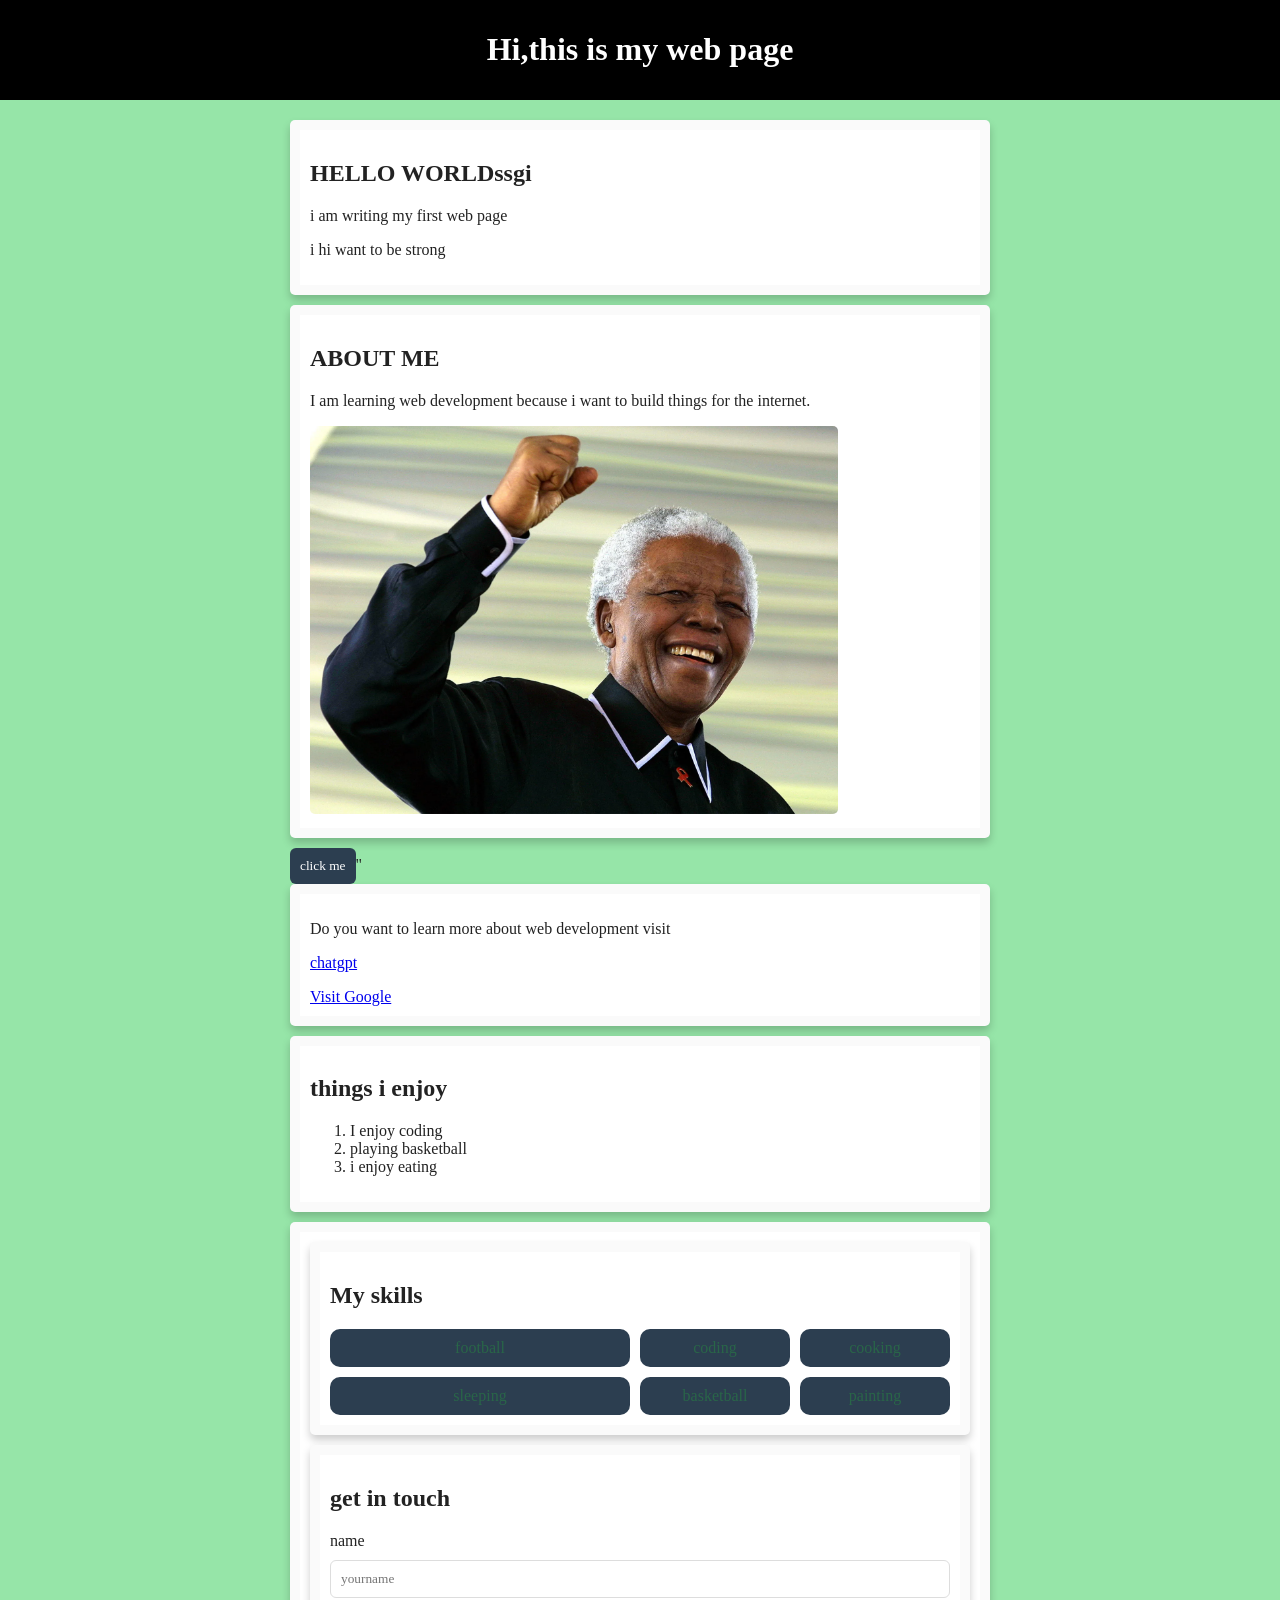
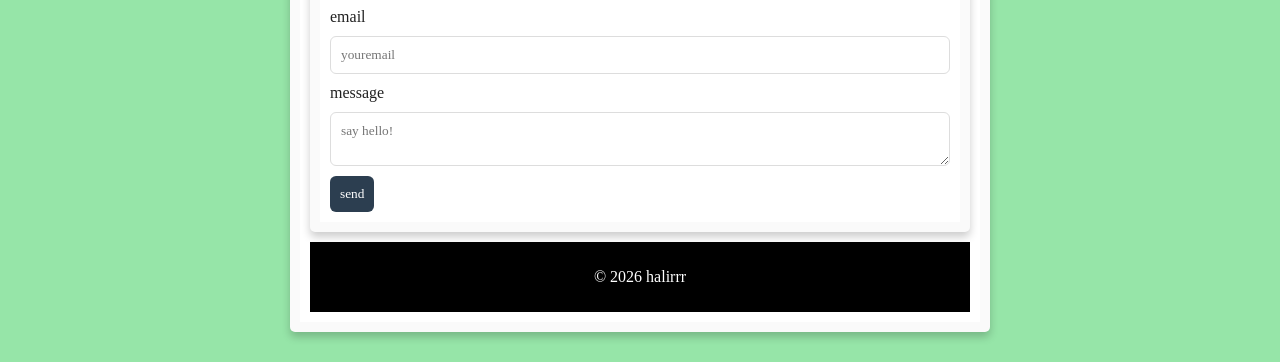
<file: hello world.html>
<!DOCTYPE html>
<html>  
    <head>
        <title>my first html page</title>
        <link rel="stylesheet" href="styels.css">
        </head>
        <header>
            <h1> Hi,this is my web page </h1>
     
        </header>
        <body>
           
        <main>
            <section class="card">
            <h1>HELLO WORLDssgi</h1>
            <p>i am writing my first web page</p>
            <p>i hi want to be strong</p>
        </section> 
            <section class="card">
                <h2>ABOUT ME </h2>
                <p>I am learning web development because i want to build things for the internet.</p>
                <img src="image.webp.webp" alt="A picture of me">
            </section>
        <section class="mouse">
            <button type="button" onclick="alert('you clicked me')">click me</button>"
        </section>
        
        <section class="card">
            <p>Do you want to learn more about web development visit</p>
            <p><a href="https://www.chatgpt.com" target="_self">chatgpt</a></p> 
             <a href="https://www.google.com" target="_blank">Visit Google</a> 
        </section>
        <section class="card">
            <h1>things i enjoy</h1>
            <ol>
                <li> I enjoy coding</li>
                <li> playing basketball</li>
                <li> i enjoy eating</li>
            </ol> 
            
        </section>

          <section class="card">
            
        
            

          <section class="card">
        <h2>My skills</h2>
        <div class="skills-grid">
            <div class="skills-box">football</div>
            <div class="skills-box">coding</div>
            <div class="skills-box">cooking</div>
            <div class="skills-box">sleeping</div>
            <div class="skills-box">basketball</div> 
            <div class="skills-box">painting</div>
        </div>
          </section>
        
          <section class="card">
            <h2>get in touch</h2>

            <form>
                <label for "name">name</label>
                <input type="text" id="name" name="name" placeholder="yourname" requied>
                <label for "email">email</label>
                <input type="email" id="email" name="email" placeholder="youremail" requied>
                <label for="message">message</label>
                <textarea id="message" name="message" placeholder="say hello!" requied></textarea>
                <button type="submit">send </button>


            </form>
          </section>
          <footer>
                <p>&copy; 2026 halirrr</p>
            </footer>
          </section>
        </main>
        </body>
    
</html>
</file>
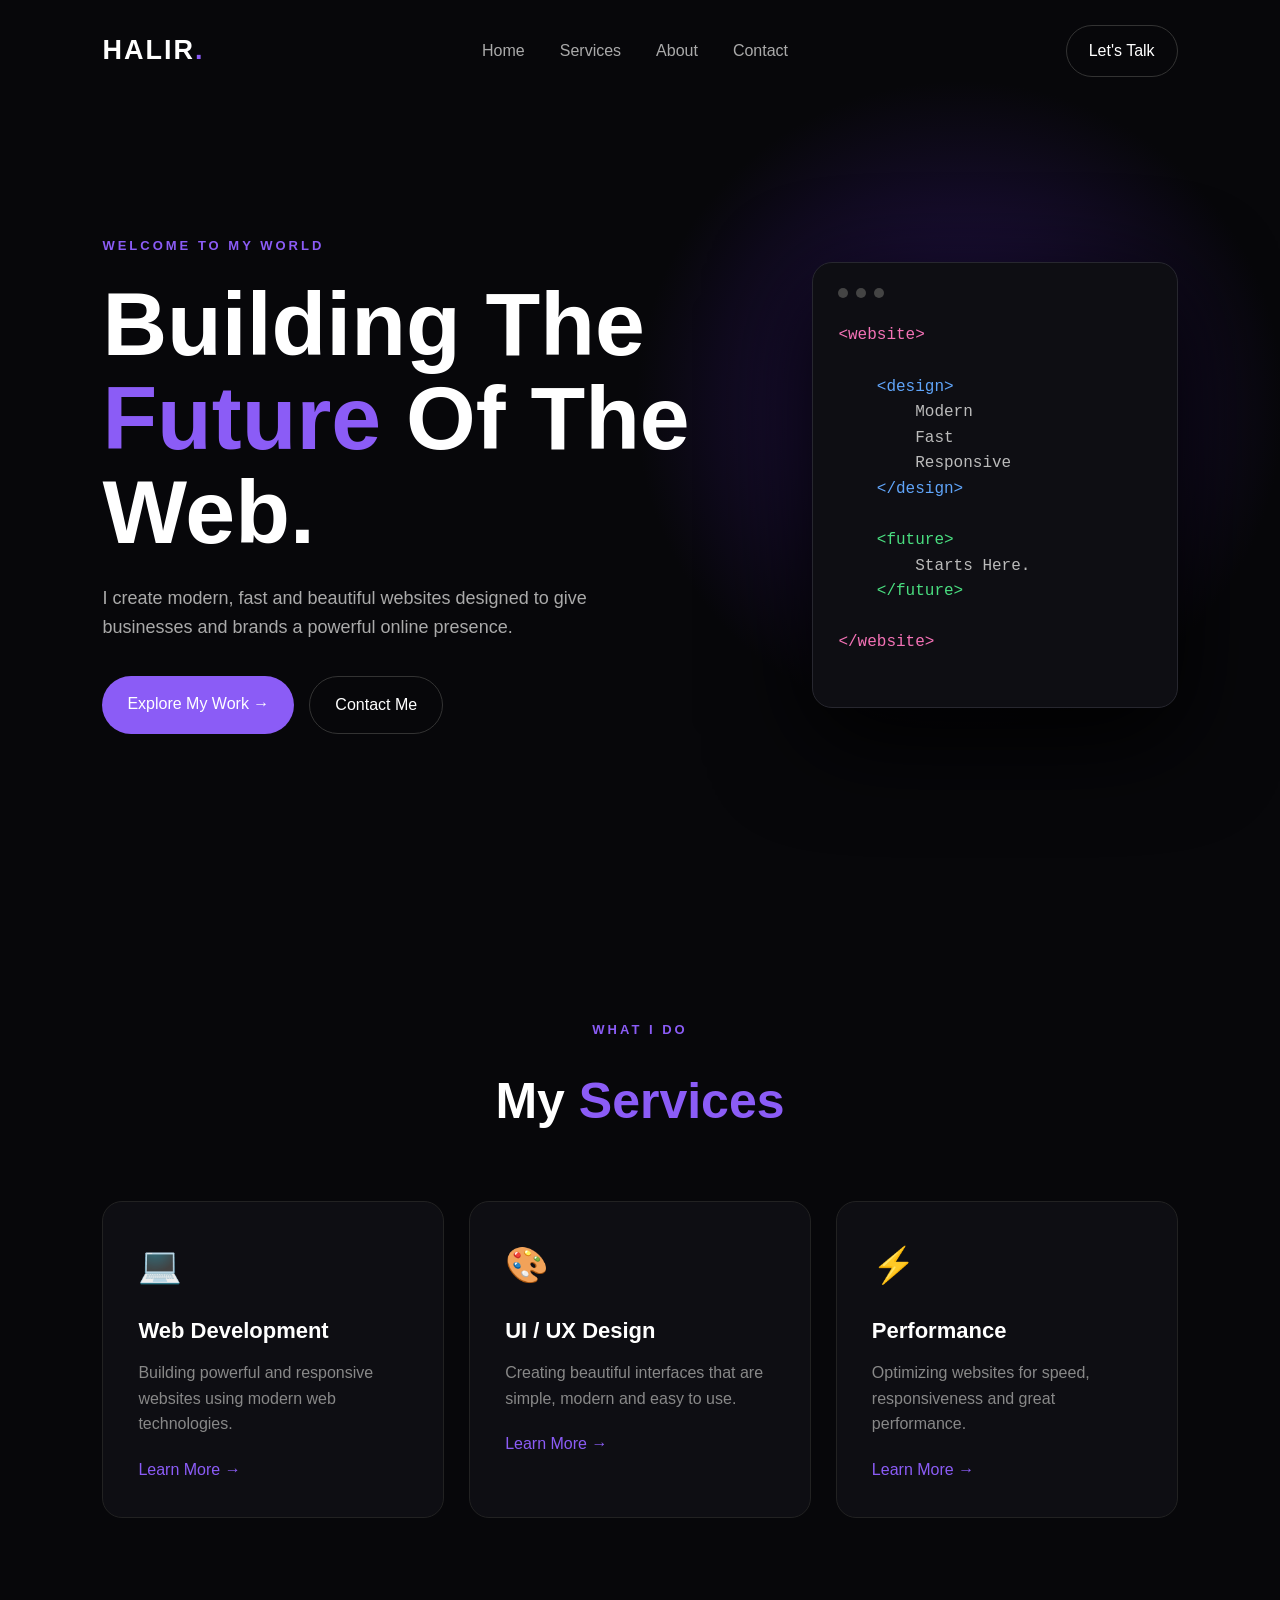
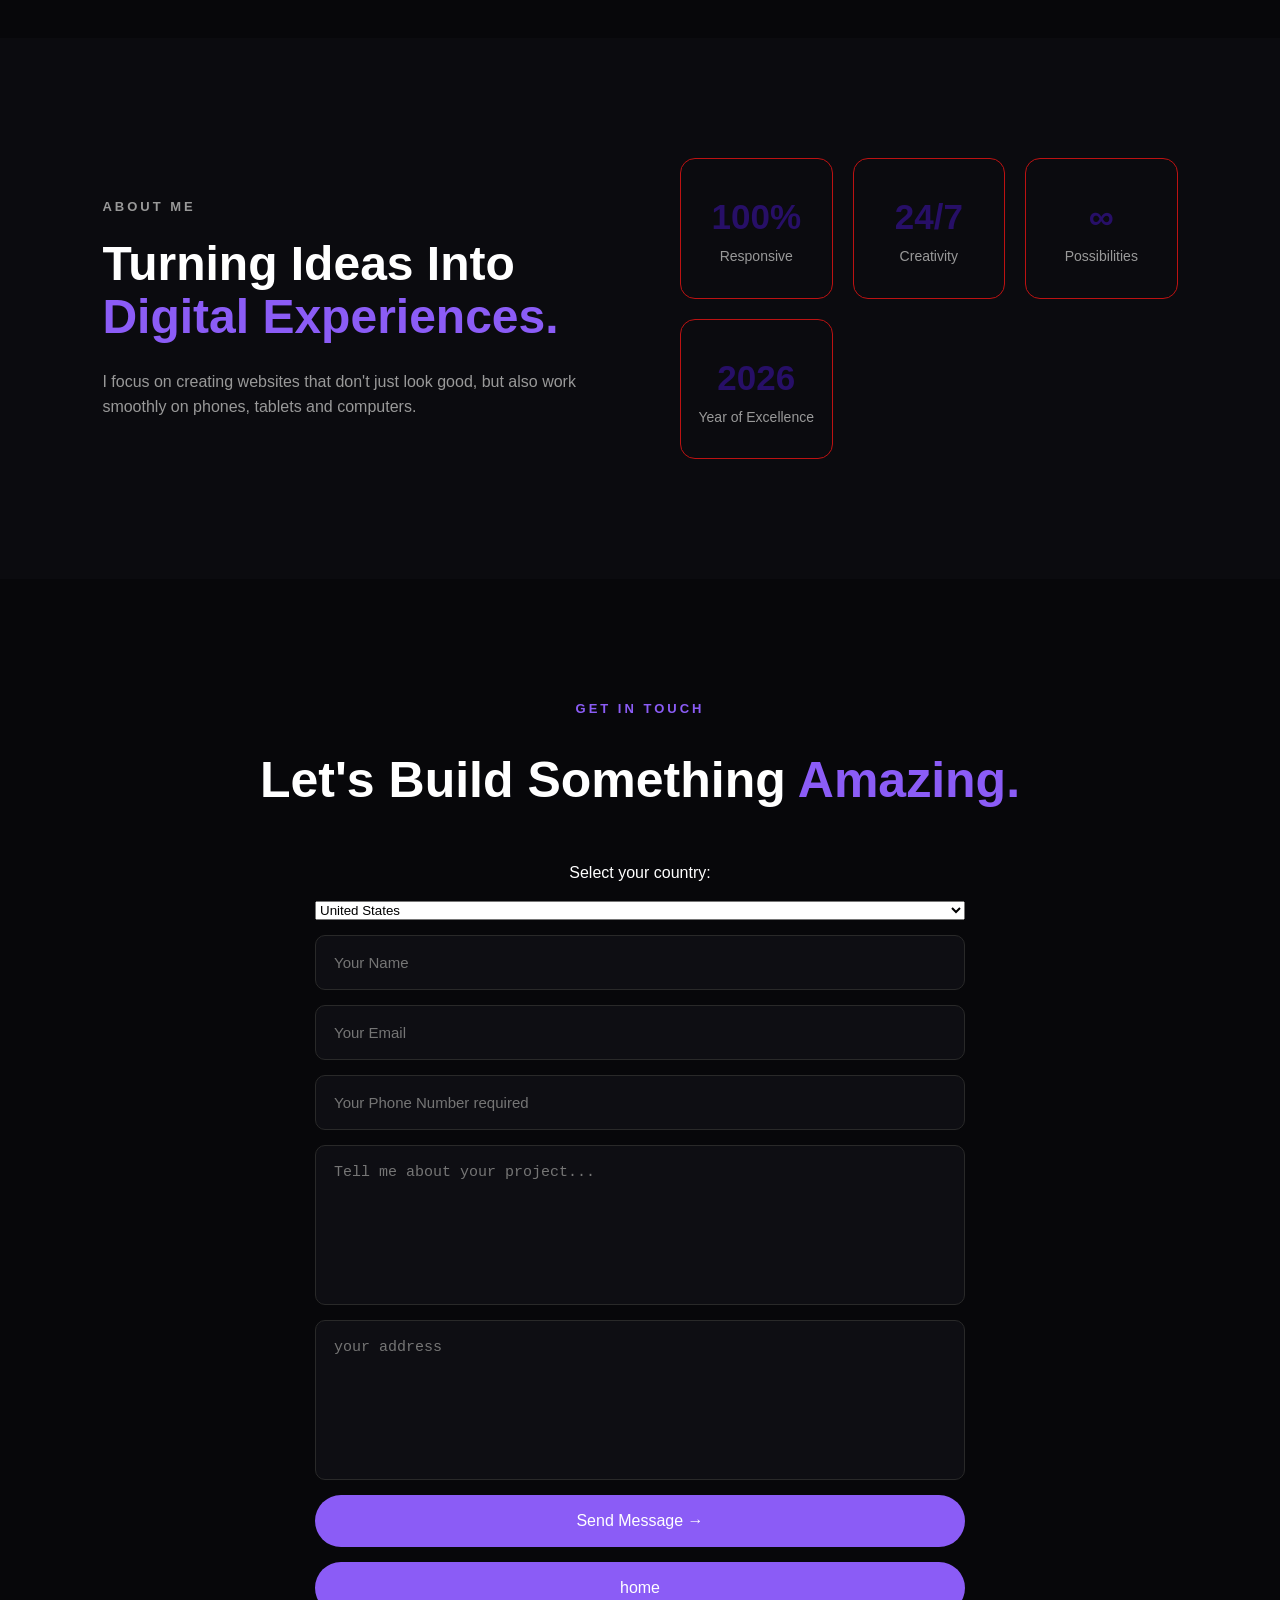
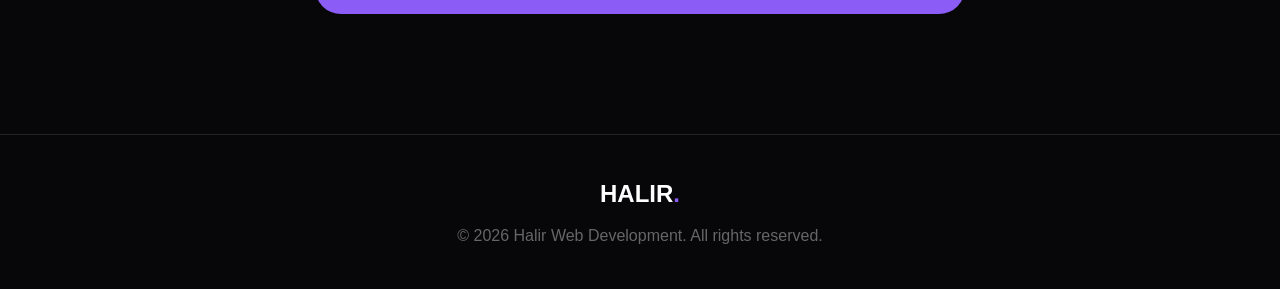
<file: my card.html>
<!DOCTYPE html>
<html lang="en">
<head>
    <meta charset="UTF-8">
    <meta name="viewport" content="width=device-width, initial-scale=1.0">
    <title>Halir Web Development</title>
    <link rel="stylesheet" href="style.css">
</head>

<body>
    <header>
        <nav class="navbar">
            <h1 class="logo">HALIR<span>.</span></h1>

            <ul class="nav-links">
                <li><a href="#">Home</a></li>
                <li><a href="#services">Services</a></li>
                <li><a href="#about">About</a></li>
                <li><a href="#contact">Contact</a></li>
            </ul>

            <a href="#contact" class="nav-btn">Let's Talk</a>
        </nav>
    </header>

    <section class="hero">

        <div class="hero-text">
            <p class="small-title">WELCOME TO MY WORLD</p>

            <h2>
                Building The
                <span>Future</span>
                Of The Web.
            </h2>

            <p class="description">
                I create modern, fast and beautiful websites
                designed to give businesses and brands a powerful
                online presence.
            </p>

            <div class="hero-buttons">
                <a href="#services" class="main-btn">Explore My Work →</a>
                <a href="#contact" class="second-btn">Contact Me</a>
            </div>
        </div>

        <div class="hero-card">
            <div class="code-window">

                <div class="dots">
                    <span></span>
                    <span></span>
                    <span></span>
                </div>

                <pre>
<span class="pink">&lt;website&gt;</span>

    <span class="blue">&lt;design&gt;</span>
        Modern
        Fast
        Responsive
    <span class="blue">&lt;/design&gt;</span>

    <span class="green">&lt;future&gt;</span>
        Starts Here.
    <span class="green">&lt;/future&gt;</span>

<span class="pink">&lt;/website&gt;</span>
                </pre>

            </div>
        </div>

    </section>
    <section id="services" class="services">

        <p class="section-label">WHAT I DO</p>

        <h2>My <span>Services</span></h2>

        <div class="cards">

            <div class="card">
                <div class="icon">💻</div>
                <h3>Web Development</h3>
                <p>
                    Building powerful and responsive websites
                    using modern web technologies.
                </p>
                <a href="https://chatgpt.com">Learn More →</a>
            </div>

            <div class="card">
                <div class="icon">🎨</div>
                <h3>UI / UX Design</h3>
                <p>
                    Creating beautiful interfaces that are
                    simple, modern and easy to use.
                </p>
                <a href="hello world.html">Learn More →</a>
            </div>

            <div class="card">
                <div class="icon">⚡</div>
                <h3>Performance</h3>
                <p>
                    Optimizing websites for speed,
                    responsiveness and great performance.
                </p>
                <a href="#">Learn More →</a>
            </div>
        </div>

    </section>
    <section id="about" class="about">

        <div>
            <p class="section-label">ABOUT ME</p>

            <h2>
                Turning Ideas Into
                <span>Digital Experiences.</span>
            </h2>

            <p>
                I focus on creating websites that don't just
                look good, but also work smoothly on phones,
                tablets and computers.
            </p>
        </div>

        <div class="stats">

            <div>
                <strong>100%</strong>
                <p>Responsive</p>
            </div>

            <div>
                <strong>24/7</strong>
                <p>Creativity</p>
            </div>

            <div>
                <strong>∞</strong>
                <p>Possibilities</p>
            </div>
          <div>
            <strong>2026</strong>
            <p>Year of Excellence</p>
          </div>
        </div>

    </section>
    <section id="contact" class="contact">

        <p class="section-label">GET IN TOUCH</p>

        <h2>Let's Build Something <span>Amazing.</span></h2>

        <form action="mailto:halirhamza442@outlook.com"
              method="post"
              enctype="text/plain">
<requied><label for="country">Select your country:</label></requied>
                     <select id="country" name="country">

                        <option value="usa">United States</option>
                        <option value="uk">United Kingdom</option>
                        <option value="ca">Canada</option>
                        <option value="turkey">TURKEY</option>
                        <option value="jp">Japan</option>
                        <option value="BR">brazil</option>
                        <option value="Nr">Norway</option>
                        <option value="mo">morcco</option>
                        <option value="nigeria">Nigeria</option>
                        <!-- Add more options as needed -->
                     </select>

            <input type="text" name="Name" placeholder="Your Name" required>

            <input type="email" name="Email" placeholder="Your Email" required>
            <input type="phone" name="phone" placeholder="Your Phone Number required" optional>
            <textarea name="Message"
                      placeholder="Tell me about your project..."
                      required></textarea>
                      <textarea name="address"
                      placeholder="your address"
                      optional></textarea>
                     
            <button type="submit">Send Message →</button>
            <button type="hello world.html">home</button>
        </form>

    </section>
    <footer>
        <h2>HALIR<span>.</span></h2>
        <p>© 2026 Halir Web Development. All rights reserved.</p>
    </footer>

</body>
</html>
</file>
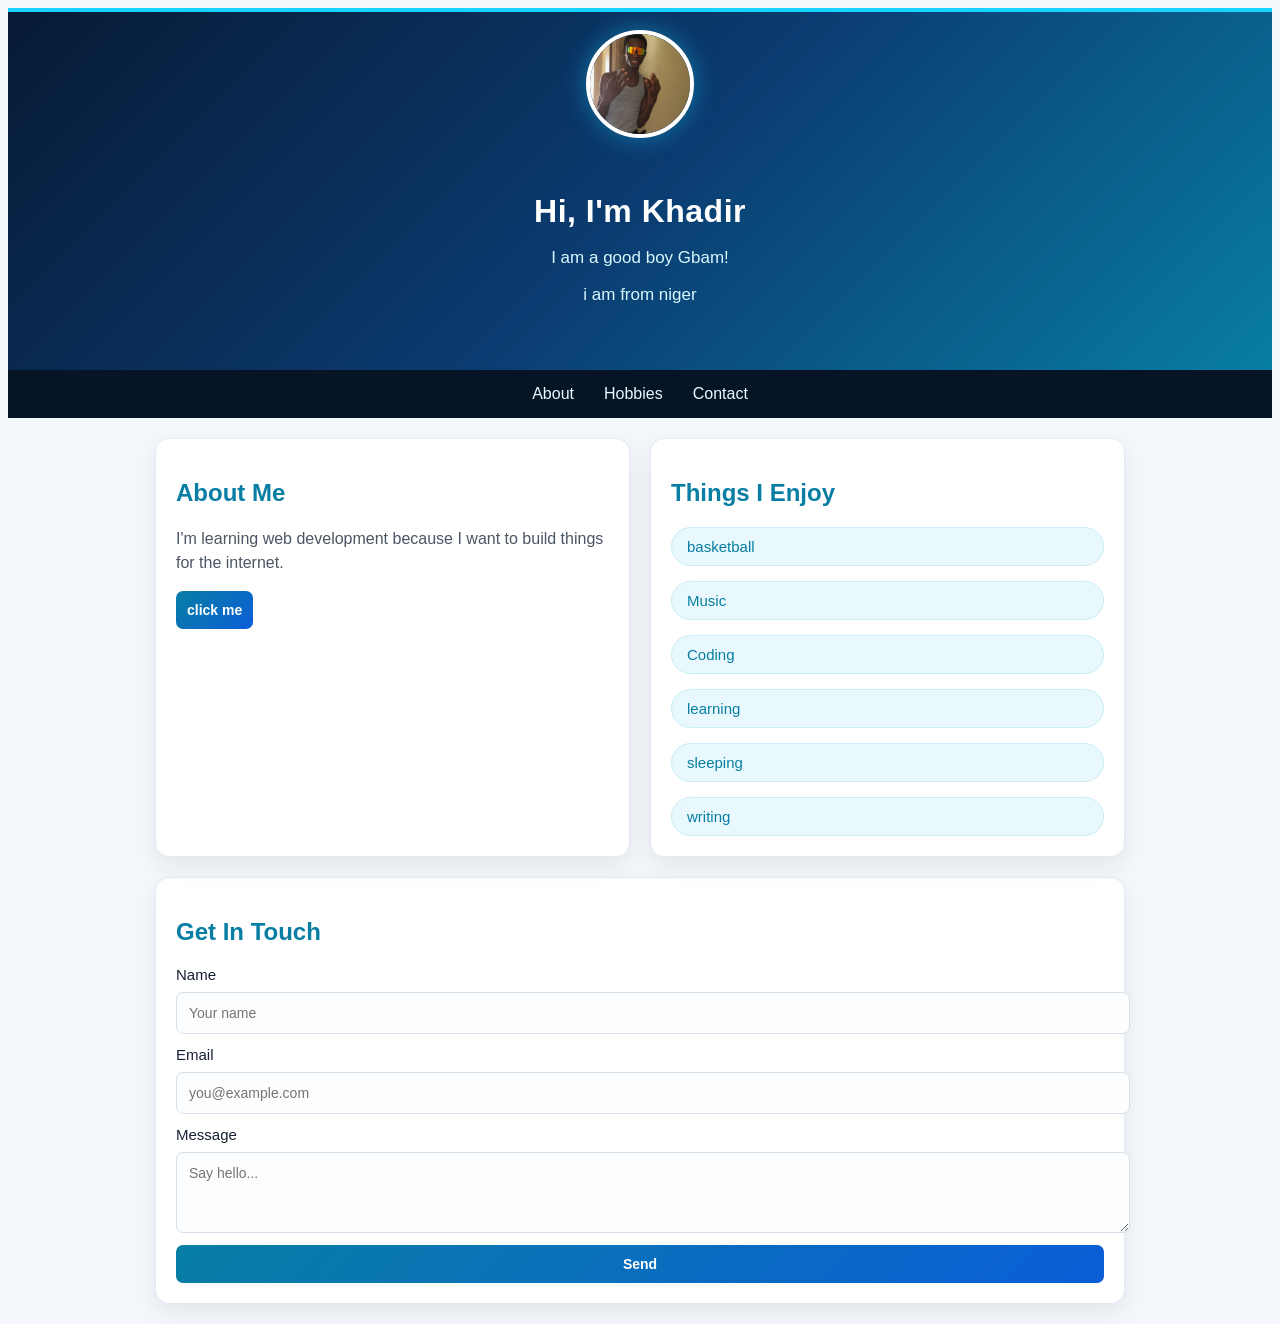
<file: profiles.html>
<!DOCTYPE html>
<html lang="en">
<head>
    <meta charset="UTF-8">
    <meta name="viewport" content="width=device-width, initial-scale=1.0">
    <title>khadir hamza</title>
    <link rel="stylesheet" href="styless.css">
</head>
<body>
    <header>
        <img src="fine boy things.JPG" class="profile-pic">
        <h1>Hi, I'm Khadir</h1>
        <p>I am a good boy Gbam!</p>
        <p id = "subtitle"></p>
    </header>
    <nav>
        <a href="#about">About</a>
        <a href="#hobbies">Hobbies</a>
        <a href="#contact">Contact</a>
    </nav>
    <main>
        <section class="top-section">
            <div class="card" id="about">
                <h2>About Me</h2>
                <p>
                    I'm learning web development because I want to
                    build things for the internet.
                </p>
            </div>
            <div class="card" id="hobbies">
                <h2>Things I Enjoy</h2>
                <div class="hobbies">
                    <span>basketball</span>
                    <span>Music</span>
                    <span>Coding</span>
                    <span>learning</span>
                    <span>sleeping</span>
                    <span>writing</span>
                    
                </div>
            </div>
        </section>
        <section class="card contact" id="contact">
            <h2>Get In Touch</h2>
<form action="mailto:halirhamza442@outlook.com"
              method="post"
              enctype="text/plain">
            <form>
                <label for="name">Name</label>
                <input
                    type="text" id="name" placeholder="Your name">
                <label for="email">Email</label>
                <input
                    type="email" id="email"placeholder="you@example.com">
                <label for="message">Message</label>
                <textarea id="message" placeholder="Say hello..."></textarea>
                <button type="submit">Send</button>
            </form>
        </section>
        <script src="script.js"></script>
    </main>
    
</body>
</html>
</file>
<file: styels.css>
body{
    background-color:#21c84878;
    color: #222222;
    margin: 0;
    padding: 0;

}

header,footer{
    background-color:rgb(0, 0, 0);
    color:white;
    padding:10px;
    text-align:center;
}

main{
    padding: 10px;
    width: 700px;
    margin:10px auto;
}
img{
    width: 80%;
    border-radius: 5px;
    
}
footer{

    padding: 10px;
}
.card{
    background-color:white;
    padding: 10px;
    margin-bottom:10px;
    border: 10px solid #e0e0e02a;
    border-radius: 5px;
    box-shadow: 0 5px 8px rgba(0, 0, 0, 0.20);
}
.card:hover {
    box-shadow: 0 6px 16px rgba(231, 150, 150, 0.50);
    border-color: #222222;
}
form{
    display: flex;
    flex-direction:column;
    gap: 10px;

}
input,textarea,button{
    padding:10px;
    border: 1px solid #dddddd;
    border-radius: 6px;
    font-family: inherit;
}
button{
    background-color: #2c3e50;
    color: white;
    border: none;
    cursor: pointer;
    width:fit-content;
    
}
button:hover{
    background-color: #1a252f;
}
.skills-grid{
    display: grid;
    grid-template-columns: 2fr 1fr 1fr;
    gap: 10px;
    
}
.skills-box{
    background-color: #2c3e50;
    color: #27934078;
    text-align: center;
    padding: 10px;
    border-radius: 10px;

}
</file>
<file: style.css>
* {
    margin: 0;
    padding: 0;
    box-sizing: border-box;
}

html {
    scroll-behavior: smooth;
}

body {
    font-family: Arial, Helvetica, sans-serif;
    background: #07070a;
    color: white;
    line-height: 1.6;
}

header {
    width: 100%;
    padding: 25px 8%;
    position: absolute;
    top: 0;
    z-index: 10;
}

.navbar {
    display: flex;
    align-items: center;
    justify-content: space-between;
}

.logo {
    font-size: 27px;
    letter-spacing: 2px;
}

.logo span,
h2 span,
footer span {
    color: #8b5cf6;
}

.nav-links {
    display: flex;
    gap: 35px;
    list-style: none;
}

.nav-links a {
    color: #aaa;
    text-decoration: none;
    transition: 0.3s;
}

.nav-links a:hover {
    color: white;
}

.nav-btn {
    text-decoration: none;
    color: white;
    padding: 12px 22px;
    border: 1px solid #333;
    border-radius: 30px;
    transition: 0.3s;
}

.nav-btn:hover {
    background: #8b5cf6;
    border-color: #8b5cf6;
}


/* HERO */

.hero {
    min-height: 100vh;
    padding: 150px 8% 80px;

    display: flex;
    align-items: center;
    justify-content: space-between;
    gap: 60px;

    background:
        radial-gradient(circle at 75% 45%, #291458 0, transparent 30%),
        #07070a;
}

.hero-text {
    max-width: 650px;
}

.small-title,
.section-label {
    color: #8b5cf6;
    font-size: 13px;
    font-weight: bold;
    letter-spacing: 3px;
    margin-bottom: 20px;
}

.hero h2 {
    font-size: clamp(50px, 7vw, 90px);
    line-height: 1.05;
    margin-bottom: 25px;
}

.description {
    color: #aaa;
    font-size: 18px;
    max-width: 570px;
    margin-bottom: 35px;
}

.hero-buttons {
    display: flex;
    gap: 15px;
}

.main-btn,
.second-btn {
    text-decoration: none;
    padding: 15px 25px;
    border-radius: 30px;
    transition: 0.3s;
}

.main-btn {
    background: #8b5cf6;
    color: white;
}

.main-btn:hover {
    transform: translateY(-3px);
    box-shadow: 0 10px 35px #8b5cf655;
}

.second-btn {
    color: white;
    border: 1px solid #333;
}

.second-btn:hover {
    border-color: #8b5cf6;
}


/* CODE CARD */

.hero-card {
    width: 420px;
}

.code-window {
    background: #0e0e13;
    border: 1px solid #27272f;
    border-radius: 20px;
    padding: 25px;
    box-shadow: 0 30px 100px #000;
}

.dots {
    display: flex;
    gap: 8px;
    margin-bottom: 25px;
}

.dots span {
    width: 10px;
    height: 10px;
    background: #444;
    border-radius: 50%;
}

pre {
    color: #bbb;
    font-size: 16px;
}

.pink {
    color: #f472b6;
}

.blue {
    color: #60a5fa;
}

.green {
    color: #4ade80;
}


/* SERVICES */

.services {
    padding: 120px 8%;
    text-align: center;
}

.services h2,
.contact h2 {
    font-size: 50px;
    margin-bottom: 60px;
}

.cards {
    display: grid;
    grid-template-columns: repeat(3, 1fr);
    gap: 25px;
}

.card {
    text-align: left;
    padding: 35px;
    background: #0e0e13;
    border: 1px solid #222;
    border-radius: 20px;
    transition: 0.3s;
}

.card:hover {
    transform: translateY(-10px);
    border-color: #8b5cf6;
}

.icon {
    font-size: 35px;
    margin-bottom: 20px;
}

.card h3 {
    font-size: 22px;
    margin-bottom: 12px;
}

.card p {
    color: #888;
    margin-bottom: 20px;
}

.card a {
    color: #8b5cf6;
    text-decoration: none;
}
.about {
    padding: 120px 8%;
    display: grid;
    grid-template-columns: 1fr 1fr;
    gap: 80px;
    align-items: center;
    background: #0b0b0f;
}
.about h2 {
    font-size: 48px;
    line-height: 1.1;
    margin-bottom: 25px;
}
.about p {
    color: #999;
}

.stats {
    display: grid;
    grid-template-columns: repeat(3, 1fr);
    gap: 20px;
}

.stats div {
    padding: 30px 15px;
    text-align: center;
    border: 1px solid #bc1212;
    border-radius: 15px;
}

.stats strong {
    font-size: 35px;
    color: #270f67;
}

.stats p {
    font-size: 14px;
}


/* CONTACT */

.contact {
    padding: 120px 8%;
    text-align: center;
}

.contact h2 {
    margin-bottom: 40px;
}

form {
    max-width: 650px;
    margin: auto;
    display: flex;
    flex-direction: column;
    gap: 15px;
}

input,
textarea {
    width: 100%;
    padding: 18px;
    background: #0e0e13;
    color: white;
    border: 1px solid #292929;
    border-radius: 10px;
    outline: none;
    font-size: 15px;
}

input:focus,
textarea:focus {
    border-color: #8b5cf6;
}

textarea {
    height: 160px;
    resize: none;
}

form button {
    padding: 17px;
    border: none;
    border-radius: 30px;
    background: #8b5cf6;
    color: white;
    font-size: 16px;
    cursor: pointer;
    transition: 0.3s;
}

form button:hover {
    transform: translateY(-3px);
}


/* FOOTER */

footer {
    text-align: center;
    padding: 40px;
    border-top: 1px solid #222;
}

footer p {
    color: #666;
    margin-top: 10px;
}


/* MOBILE */

@media (max-width: 850px) {

    .nav-links {
        display: none;
    }

    .hero {
        flex-direction: column;
        text-align: center;
        padding-top: 130px;
    }

    .hero-buttons {
        justify-content: center;
    }

    .hero-card {
        width: 100%;
        max-width: 500px;
    }

    .cards {
        grid-template-columns: 1fr;
    }

    .about {
        grid-template-columns: 1fr;
    }

    .about h2 {
        font-size: 40px;
    }
}
</file>
<file: styless.css>
body {
    font-family: Arial, sans-serif;
    background: #f4f7fb;
    color: #172033;
}
header {
    background: linear-gradient(135deg, #071a35, #0b3b70, #087ea4);
    color: white;
    text-align: center;
    padding: 18px 20px 48px;
    border-top: 4px solid #19d3ff;
}
.profile-pic {
    width: 100px;
    height: 100px;
    object-fit: cover;
    border-radius: 50%;
    border: 4px solid #ffffff;
    margin-bottom: 30px;
    box-shadow: 0 0 25px rgba(25, 211, 255, 0.4);
}
header h1 {
    font-size: 32px;
    margin-bottom: 18px;
    letter-spacing: 0.5px;
}
header p {
    font-size: 17px;
    color: #d8f7ff;
}
nav {
    background: #061426;
    height: 48px;
    display: flex;
    justify-content: center;
    align-items: center;
    gap: 30px;
}
nav a {
    color: #eafaff;
    text-decoration: none;
    font-size: 16px;
    transition: 0.3s;
}
nav a:hover {
    color: #19d3ff;
}
main {
    max-width: 970px;
    margin: 20px auto;
    padding: 0 10px;
}
.top-section {
    display: grid;
    grid-template-columns: 1fr 1fr;
    gap: 20px;
}
.card {
    background: #ffffff;
    border: 1px solid #e3eaf2;
    border-radius: 14px;
    padding: 20px;
    box-shadow: 0 8px 25px rgba(7, 26, 53, 0.08);
    transition: 0.3s;
}
.card:hover {
    transform: translateY(-3px);
    box-shadow: 0 12px 30px rgba(7, 26, 53, 0.13);
}
.card h2 {
    color: #087ea4;
    font-size: 24px;
    margin-bottom: 20px;
}
.card p {
    font-size: 16px;
    line-height: 1.5;
    color: #4b5563;
}
.hobbies {
    display:flex;
    grid-template-columns: 1fr 1fr 1fr;
    flex-direction:column;
    gap: 15px;
    flex-wrap: wrap;
}
.hobbies span {
    background: #e8f8fc;
    color: #087ea4;
    padding: 10px 15px;
    border-radius: 25px;
    font-size: 15px;
    font-weight: 500;
    border: 1px solid #c7edf5;
}
.contact {
    margin-top: 20px;
}
form {
    display: flex;
    flex-direction: column;
}
label {
    margin-bottom: 9px;
    font-size: 15px;
    color: #172033;
    font-weight: 500;
}
input,textarea {
    width: 100%;
    padding: 12px;
    margin-bottom: 12px;
    border: 1px solid #d7e0ea;
    border-radius: 7px;
    font-family: Arial, sans-serif;
    font-size: 14px;
    background: #fbfdff;
}
input:focus,
textarea:focus {
    outline: none;
    border-color: #087ea4;
    box-shadow: 0 0 0 3px rgba(8, 126, 164, 0.1);
}
textarea {
    height: 55px;
    resize: vertical;
}
button {
    background: linear-gradient(135deg, #087ea4, #0b5ed7);
    color: white;
    border: none;
    padding: 11px;
    border-radius: 7px;
    cursor: pointer;
    font-size: 14px;
    font-weight: 600;
    transition: 0.3s;
}

button:hover {
    background: linear-gradient(135deg, #075f7c, #084da8);
    transform: translateY(-1px);
}
@media (max-width: 700px) {

    .top-section {
        grid-template-columns: 1fr;
    }

    header h1 {
        font-size: 28px;
    }

    nav {
        gap: 20px;
    }
   main {
        margin: 15px auto;
    }
}
</file>
